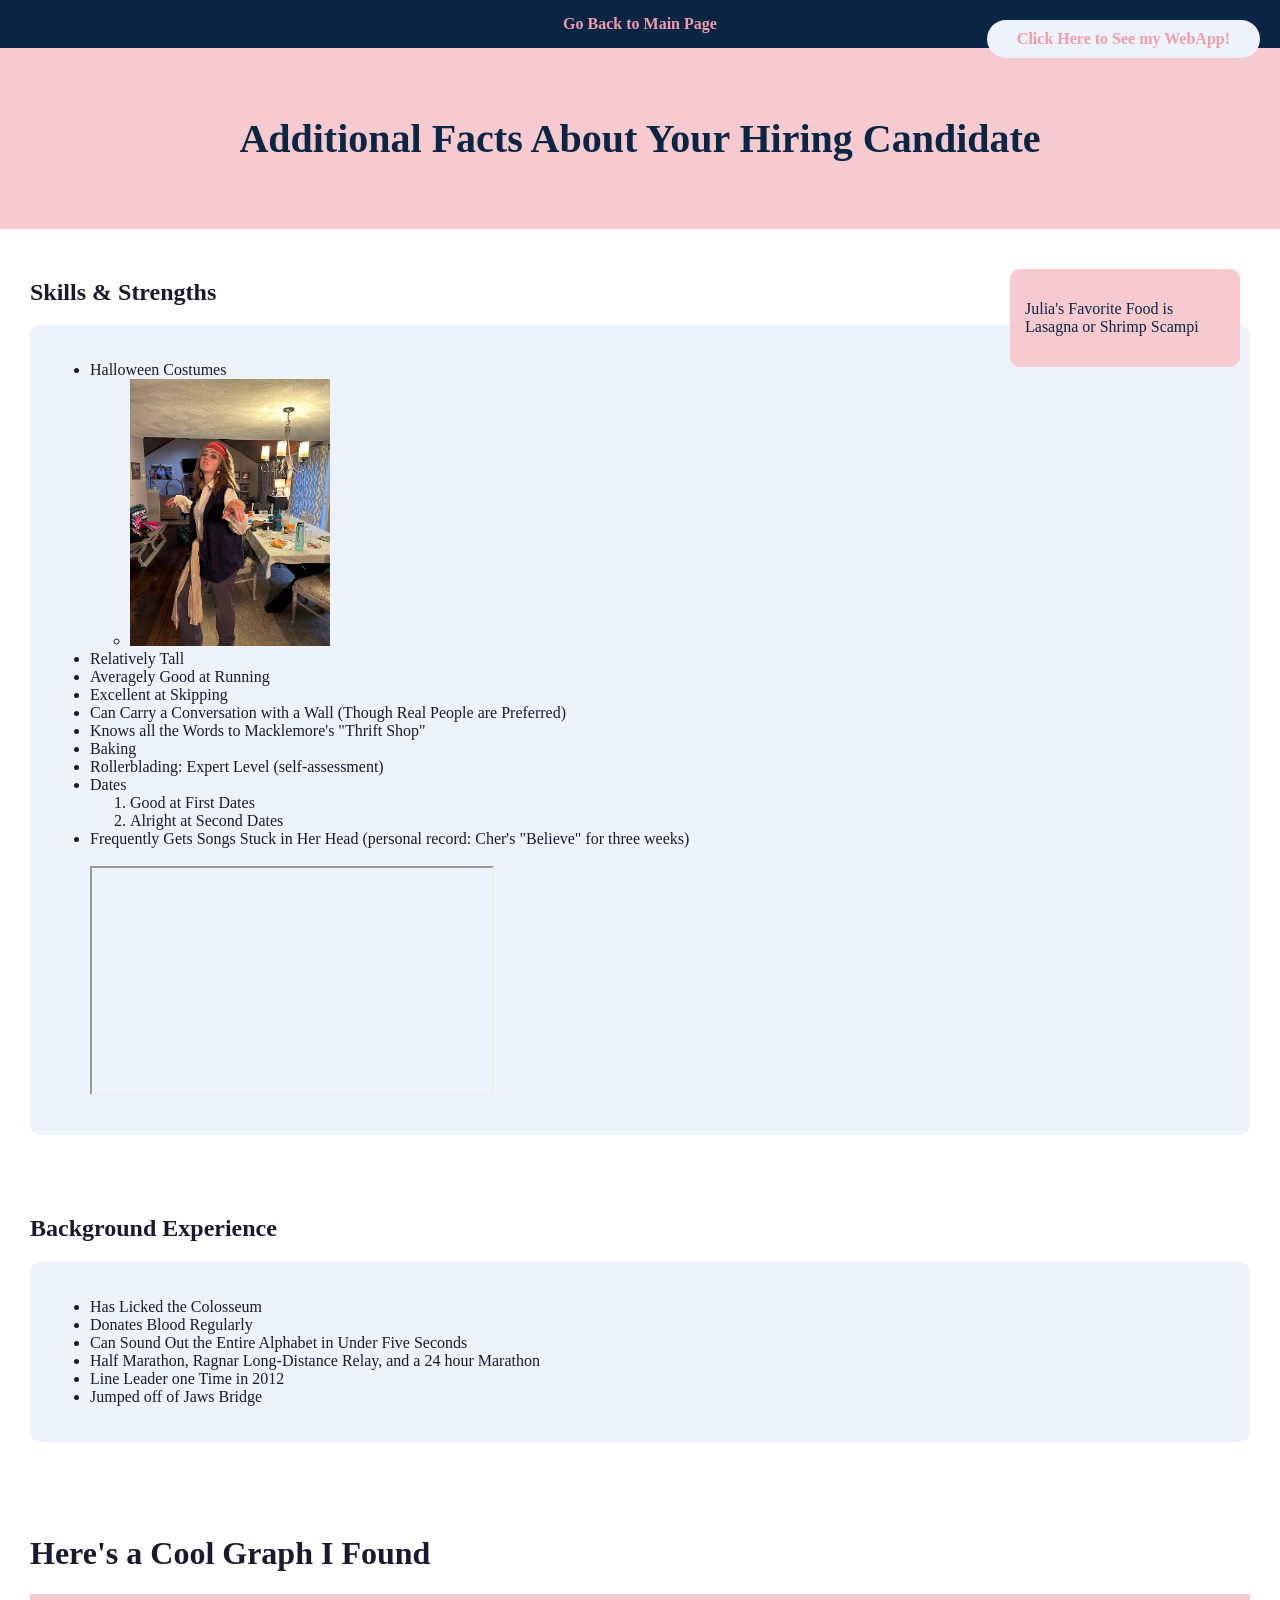
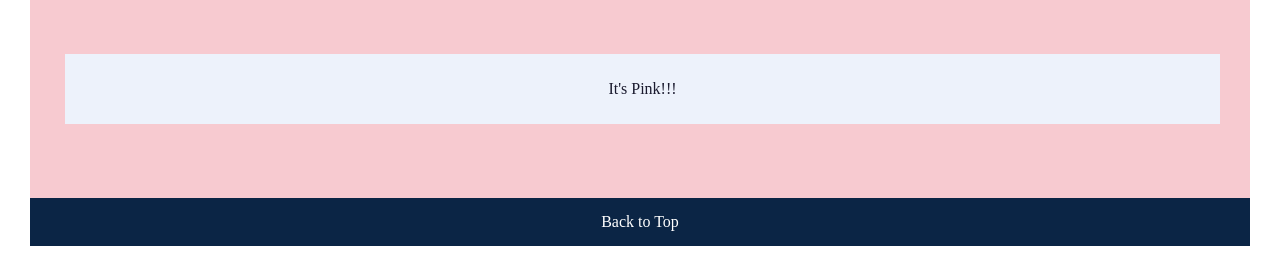
<file: fromScratchJuliaLaverty.html>
<!DOCTYPE html>
<html lang="en">
<head>
    <meta charset="UTF-8">
    <meta name="viewport" content="width=device-width, initial-scale=1.0">
    <title>Julia's Fun Résumé</title>
    <link href="css/fromScratchStyles.css" rel="stylesheet" />
</head>

<body>
    

<!-- NAVBAR -->
<nav class="NavBar">
    <div class="NavContainer">
        <a href="index.html">Go Back to Main Page</a>   
        <div class="BadgeBox">
        <a href="WebApp.html">Click Here to See my WebApp!</a>
    </div>
    </div>
</nav>

<!-- HEADER -->
<header id="Top" class="HeaderSection">
    <h1 class="FunTitle">Additional Facts About Your Hiring Candidate</h1>
</header>

<!-- MAIN CONTENT -->
<div class="ContentSection">
    <div class="FloatBox">
    <p> Julia's Favorite Food is Lasagna or Shrimp Scampi</p>
    </div>
    <h2>Skills & Strengths</h2>
    <div class="ListSection">
         <ul>
            <li>Halloween Costumes</li>
            <ul> 
                <li>
                    <img src="assets/img/Jack Sparrow.jpg" alt="Jack Sparrow Costume 2023" width="200">
                </li>
            </ul>

            <li>Relatively Tall</li>
            <li>Averagely Good at Running</li>
            <li>Excellent at Skipping</li>
            <li>Can Carry a Conversation with a Wall (Though Real People are Preferred)</li>
            <li>Knows all the Words to Macklemore's "Thrift Shop"</li>
            <li>Baking</li>
            <li>Rollerblading: Expert Level (self-assessment)</li>
            <li>Dates</li>
            <ol>
                <li>Good at First Dates</li>
                <li>Alright at Second Dates</li>
            </ol>

            <li>
                Frequently Gets Songs Stuck in Her Head  
                (personal record: Cher's "Believe" for three weeks)
                <br><br>
                <iframe width="400" height="225" 
                src="https://www.youtube.com/embed/nZXRV4MezEw" 
                allowfullscreen></iframe>
            </li>
        </ul>
    </div>

</div>
<div class="ContentSection">
    <h2>Background Experience</h2>
    <div class="ListSection">
         <ul>
            <li>Has Licked the Colosseum</li>
            <li>Donates Blood Regularly</li>
            <li>Can Sound Out the Entire Alphabet in Under Five Seconds</li>
            <li>Half Marathon, Ragnar Long-Distance Relay, and a 24 hour Marathon</li>
            <li>Line Leader one Time in 2012</li>
            <li>Jumped off of Jaws Bridge</li>

</div>
<br> 
<br>          
<br>           
<br>  
<!-- GRAPH SECTION -->
    <h1>Here's a Cool Graph I Found</h1>
         <div class="GraphSection">
             <div class="HighlightCard">
             <p>It's Pink!!!</p>
        </div>
    <br>
    <br>
    <br>
    <div class='tableauPlaceholder' id='viz1776732633279' style="position: relative;"><noscript><a href='#'>
    <img alt='Foodpanda - Revenue Performance Review ' 
    src='https:&#47;&#47;public.tableau.com&#47;static&#47;images&#47;CJ&#47;CJ6NYCNBQ&#47;1_rss.png' 
    style='border: none' /></a></noscript><object class='tableauViz'  style='display:none;'>
        <param name='host_url' value='https%3A%2F%2Fpublic.tableau.com%2F' /> 
        <param name='embed_code_version' value='3' /> <param name='path' value='shared&#47;CJ6NYCNBQ' /> 
        <param name='toolbar' value='yes' />
        <param name='static_image' value='https:&#47;&#47;public.tableau.com&#47;static&#47;images&#47;CJ&#47;CJ6NYCNBQ&#47;1.png' /> 
        <param name='animate_transition' value='yes' /><param name='display_static_image' value='yes' />
        <param name='display_spinner' value='yes' /><param name='display_overlay' value='yes' />
        <param name='display_count' value='yes' /><param name='language' value='en-US' /></object></div>                
        <script type='text/javascript'>                    
        var divElement = document.getElementById('viz1776732633279');                    
        var vizElement = divElement.getElementsByTagName('object')[0];                   
         vizElement.style.width='1200px';vizElement.style.height='650px';                    
         var scriptElement = document.createElement('script');                    
         scriptElement.src = 'https://public.tableau.com/javascripts/api/viz_v1.js';                    
         vizElement.parentNode.insertBefore(scriptElement, vizElement);                
         </script>







  
</div>

<footer class="Footer">
  <a href="#Top">Back to Top</a>
</footer>

</footer>

</html>
</file>
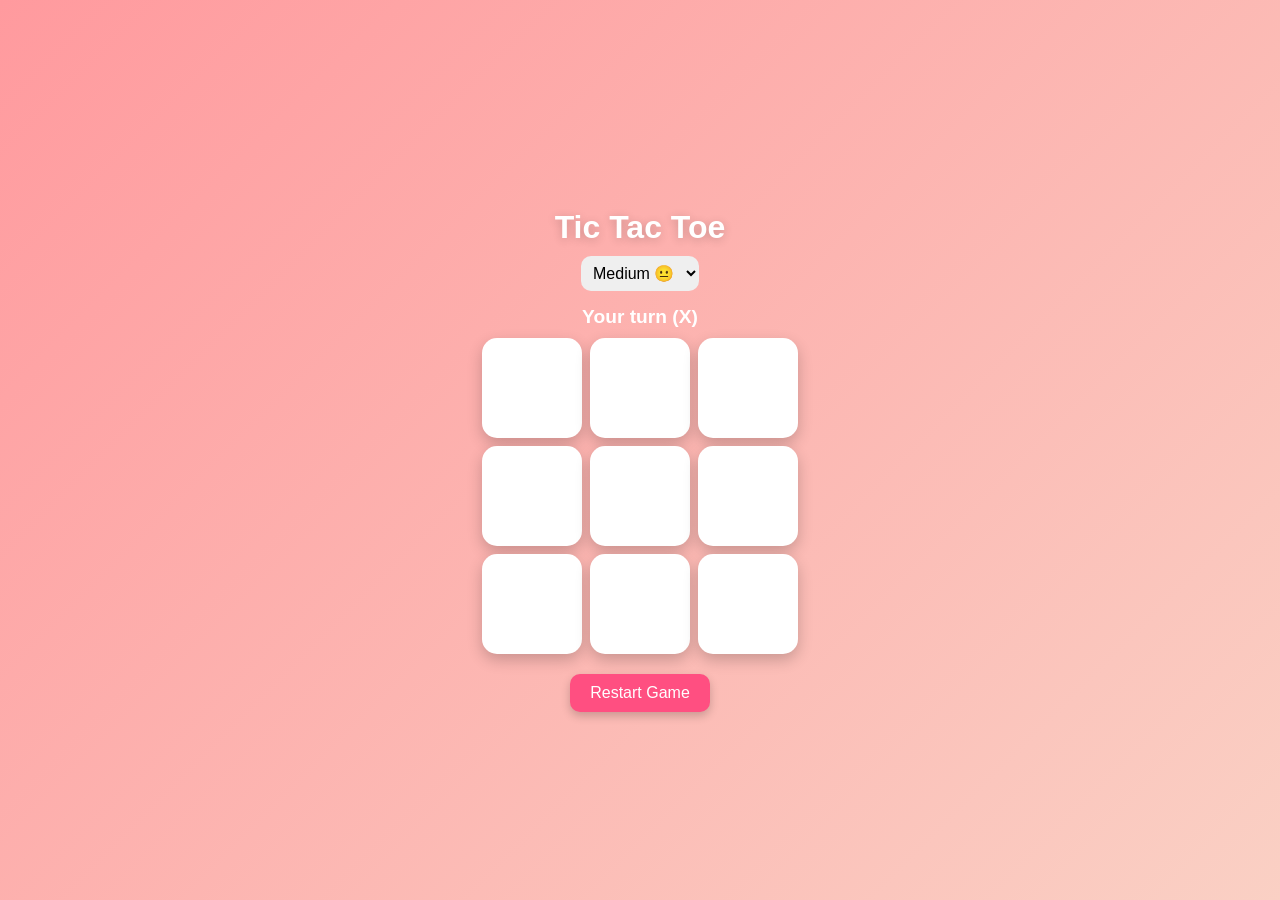
<file: WebApp.html>
<!DOCTYPE html>
<html lang="en">
<head>
<meta charset="UTF-8" />
<meta name="viewport" content="width=device-width, initial-scale=1.0"/>
<title>Tic Tac Toe vs AI</title>

<style>
    body {
        margin: 0;
        height: 100vh;
        display: flex;
        flex-direction: column;
        align-items: center;
        justify-content: center;
        font-family: Arial, sans-serif;
        background: linear-gradient(135deg, #ff9a9e, #fad0c4);
    }

    h1 {
        color: white;
        text-shadow: 0 2px 10px rgba(0,0,0,0.2);
        margin-bottom: 10px;
    }

    #status {
        margin-bottom: 10px;
        font-size: 1.2rem;
        font-weight: bold;
        color: white;
    }

    select {
        padding: 8px;
        border-radius: 10px;
        border: none;
        margin-bottom: 15px;
        font-size: 1rem;
        cursor: pointer;
    }

    .board {
        display: grid;
        grid-template-columns: repeat(3, 100px);
        grid-template-rows: repeat(3, 100px);
        gap: 8px;
    }

    .cell {
        width: 100px;
        height: 100px;
        background: white;
        display: flex;
        align-items: center;
        justify-content: center;
        font-size: 2.5rem;
        cursor: pointer;
        border-radius: 15px;
        box-shadow: 0 6px 15px rgba(0,0,0,0.2);
        transition: 0.2s;
        user-select: none;
    }

    .cell:hover {
        transform: scale(1.05);
        background: #ffe4ec;
    }

    button {
        margin-top: 20px;
        padding: 10px 20px;
        font-size: 1rem;
        border: none;
        border-radius: 10px;
        cursor: pointer;
        background: #ff4f81;
        color: white;
        box-shadow: 0 4px 10px rgba(0,0,0,0.2);
    }

    button:hover {
        background: #ff2e6f;
    }
</style>
</head>

<body>

<h1>Tic Tac Toe</h1>

<select id="difficulty">
    <option value="easy">Easy 😊</option>
    <option value="medium" selected>Medium 😐</option>
    <option value="hard">Hard 😈</option>
</select>

<div id="status">Your turn (X)</div>

<div class="board" id="board"></div>

<button onclick="resetGame()">Restart Game</button>

<script>
const board = document.getElementById("board");
const statusText = document.getElementById("status");
const difficultySelect = document.getElementById("difficulty");

let human = "X";
let ai = "O";
let currentBoard = Array(9).fill("");
let gameActive = true;

const winCombos = [
    [0,1,2],[3,4,5],[6,7,8],
    [0,3,6],[1,4,7],[2,5,8],
    [0,4,8],[2,4,6]
];

function createBoard() {
    board.innerHTML = "";
    currentBoard.forEach((_, i) => {
        const cell = document.createElement("div");
        cell.classList.add("cell");
        cell.dataset.index = i;
        cell.addEventListener("click", playerMove);
        board.appendChild(cell);
    });
}

function playerMove(e) {
    const i = e.target.dataset.index;

    if (!gameActive || currentBoard[i] !== "") return;

    makeMove(i, human);

    if (checkGameEnd()) return;

    statusText.textContent = "Computer thinking...";

    setTimeout(() => {
        const difficulty = difficultySelect.value;
        const move = getAIMove(difficulty);
        makeMove(move, ai);
        checkGameEnd();
    }, 300);
}

function makeMove(index, player) {
    currentBoard[index] = player;
    document.querySelectorAll(".cell")[index].textContent = player;
}

function getAIMove(level) {
    const available = currentBoard
        .map((v,i) => v === "" ? i : null)
        .filter(v => v !== null);

    if (level === "easy") {
        return available[Math.floor(Math.random() * available.length)];
    }

    if (level === "medium") {
        // 50% smart, 50% random
        if (Math.random() < 0.5) {
            return available[Math.floor(Math.random() * available.length)];
        } else {
            return minimax(currentBoard, ai).index;
        }
    }

    // hard
    return minimax(currentBoard, ai).index;
}

function checkWinner(board, player) {
    return winCombos.some(combo =>
        combo.every(i => board[i] === player)
    );
}

function checkGameEnd() {
    if (checkWinner(currentBoard, human)) {
        statusText.textContent = "You win! 🎉";
        gameActive = false;
        return true;
    }

    if (checkWinner(currentBoard, ai)) {
        statusText.textContent = "Computer wins 🤖";
        gameActive = false;
        return true;
    }

    if (!currentBoard.includes("")) {
        statusText.textContent = "Draw!";
        gameActive = false;
        return true;
    }

    statusText.textContent = "Your turn (X)";
    return false;
}

// Minimax (used for hard mode)
function minimax(newBoard, player) {
    const availSpots = newBoard
        .map((v,i) => v === "" ? i : null)
        .filter(v => v !== null);

    if (checkWinner(newBoard, human)) return { score: -10 };
    if (checkWinner(newBoard, ai)) return { score: 10 };
    if (availSpots.length === 0) return { score: 0 };

    let moves = [];

    for (let i of availSpots) {
        let move = {};
        move.index = i;
        newBoard[i] = player;

        if (player === ai) {
            move.score = minimax(newBoard, human).score;
        } else {
            move.score = minimax(newBoard, ai).score;
        }

        newBoard[i] = "";
        moves.push(move);
    }

    let bestMove;

    if (player === ai) {
        let bestScore = -Infinity;
        for (let m of moves) {
            if (m.score > bestScore) {
                bestScore = m.score;
                bestMove = m;
            }
        }
    } else {
        let bestScore = Infinity;
        for (let m of moves) {
            if (m.score < bestScore) {
                bestScore = m.score;
                bestMove = m;
            }
        }
    }

    return bestMove;
}

function resetGame() {
    currentBoard = Array(9).fill("");
    gameActive = true;
    statusText.textContent = "Your turn (X)";
    createBoard();
}

createBoard();
</script>

</body>
</html>
</file>
<file: css/fromScratchStyles.css>
/* GENERAL PAGE STYLING */
body {
    background-color: #ffffff;
    font-family: 'Georgia', serif; /* font family requirement */
    color: #1a1a2e; /* font color requirement */
    margin: 0;
}

/* NAVBAR */
.NavBar {
    background-color: #0b2545; /* navy */
    padding: 15px;
    text-align: center;
}

.NavBar a {
    color: #f09da9; /* soft pink */
    margin: 0 15px;
    text-decoration: none;
    font-weight: bold;
}

.NavBar a:hover {
    color: white;
}

/* HEADER */
.HeaderSection {
    background-color: #f7cad0; /* petal pink */
    text-align: center;
    padding: 40px;
}

.FunTitle {
    color: #0b2545; /* navy */
    font-size: 2.5em;
}

.post-subtitle {
    color: #5c677d;
    font-style: italic;
}

/* MAIN CONTENT */
.ContentSection {
    padding: 30px;
}

.ListSection {
    background-color: #edf2fb; /* light blue */
    padding: 20px;
    border-radius: 10px;
}

/* GRAPH SECTION */
.GraphSection {
    background-color: #f7cad0;
    padding: 30px;
    text-align: center;
}

/* FOOTER */
.Footer {
    background-color: #0b2545;
    text-align: center;
    padding: 15px;
}

.Footer a {
    color: white;
    text-decoration: none;
}

.FloatBox {
    float: right;
    width: 200px;
    background-color: #f7cad0;
    color: #0b2545;
    padding: 15px;
    margin: 10px;
    border-radius: 10px;
}

.BadgeBox {
    position: absolute;
    top: 20px;
    right: 20px;
    background-color:#edf2fb; /* light blue */
    color: #0b2545;
    padding: 10px 15px;
    border-radius: 20px;
    font-weight: bold;
}

.HighlightCard {
    position: relative;
    background-color: #edf2fb;
    padding: 10px;
    margin-top: 20px;
    border-left: 5px solid #f7cad0;
    top: 10px;
}

.tableauPlaceholder {
    width: 1200px;
    margin: 0 auto;
}
</file>
